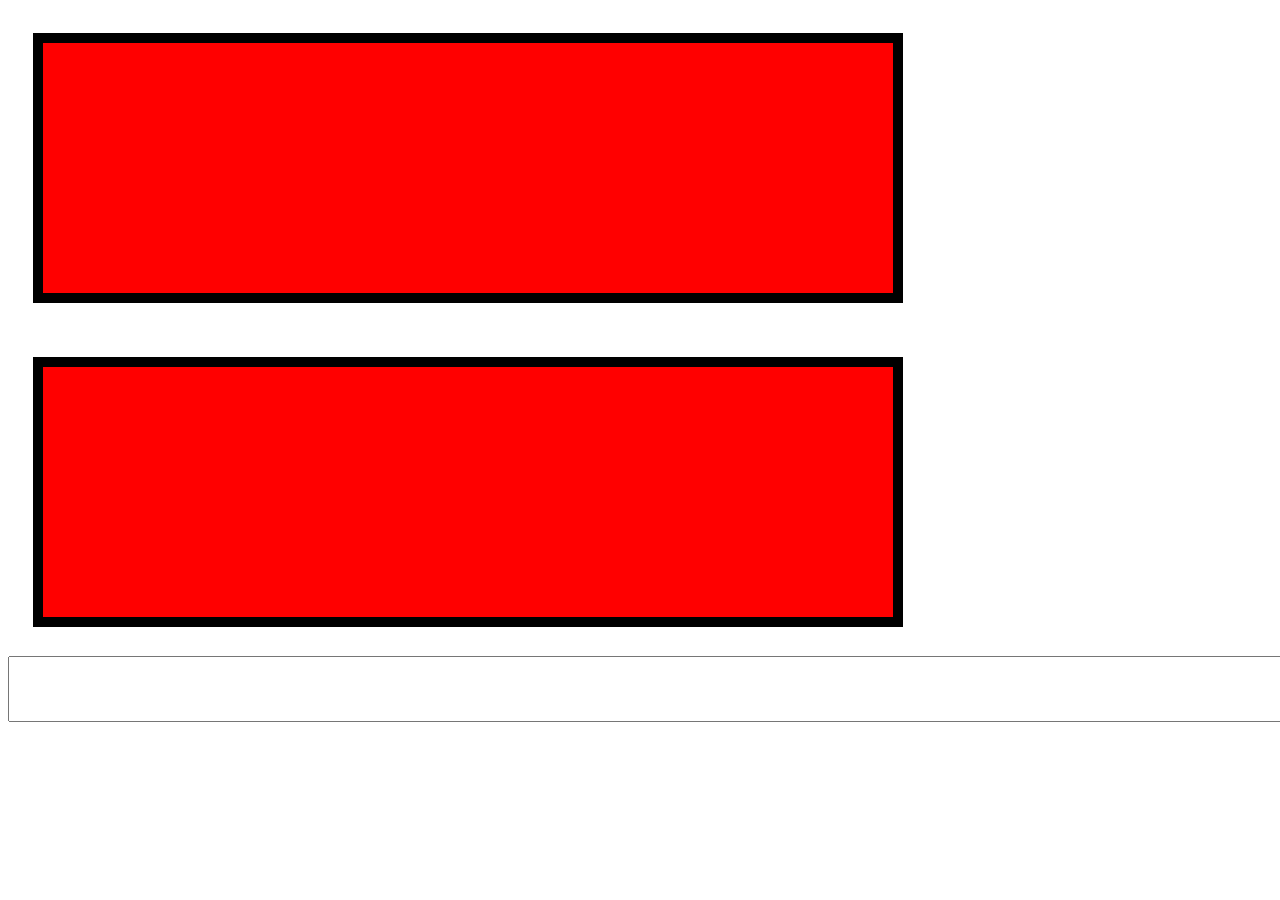
<file: Week 2/Session 1/index.html>
<!DOCTYPE html>
<html lang="en">
<head>
    <meta charset="UTF-8">
    <meta name="viewport" content="width=device-width, initial-scale=1.0">
    <link rel="stylesheet" href="styles.css">
    <title>The Big 3: CSS</title>
</head>
<body>
    <!-- <h1 class="highlight bigtext">Hello, World!</h1>
    <h1 class="highlight">Hello, World!</h1>
    <h1>Hello, World!</h1>
    <h1 id="special">Hello, World!</h1> -->
    <!-- <p>Hello everyone!</p>
    <h1 id="special" class="highlight">Hello Everyone!</h1> -->

    <div id="box"></div> 
    <div id="box"></div>

    <textarea name="" id="" rows="4" cols="200"></textarea>
</body>
</html>
</file>
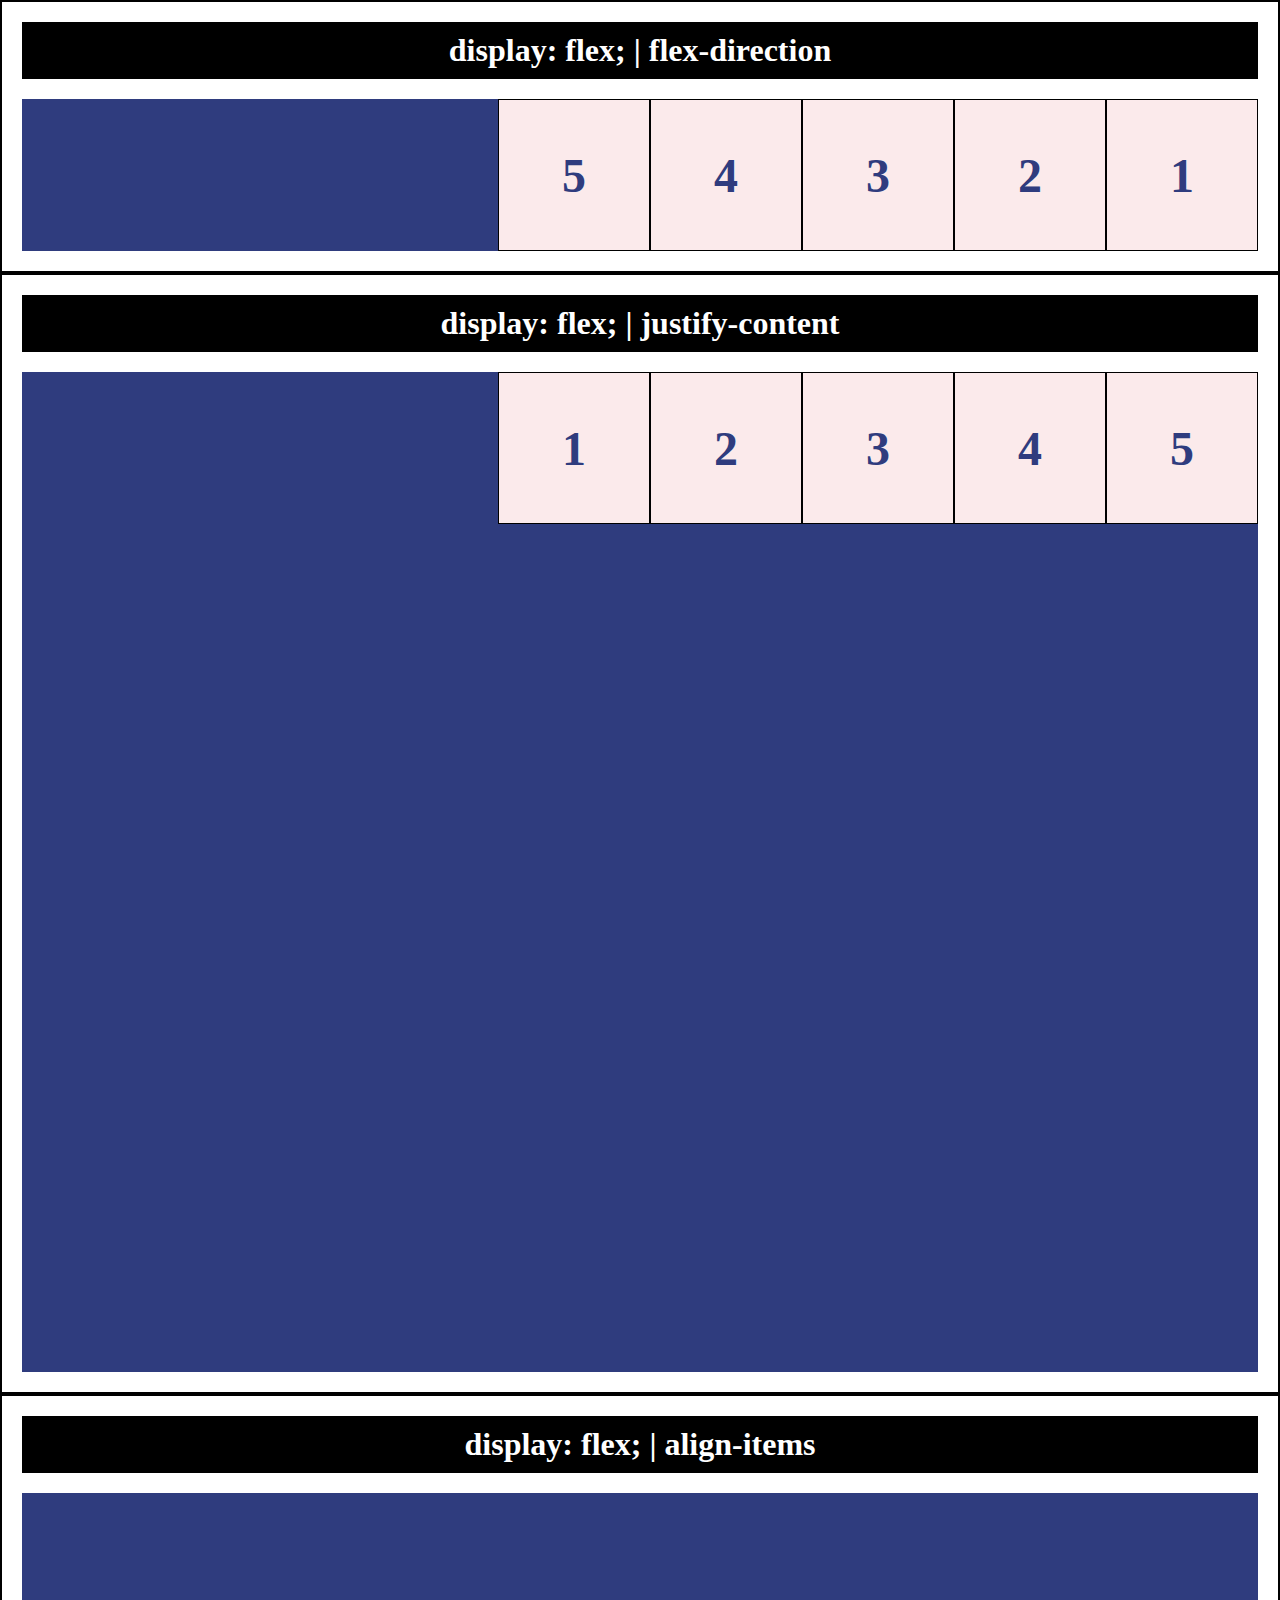
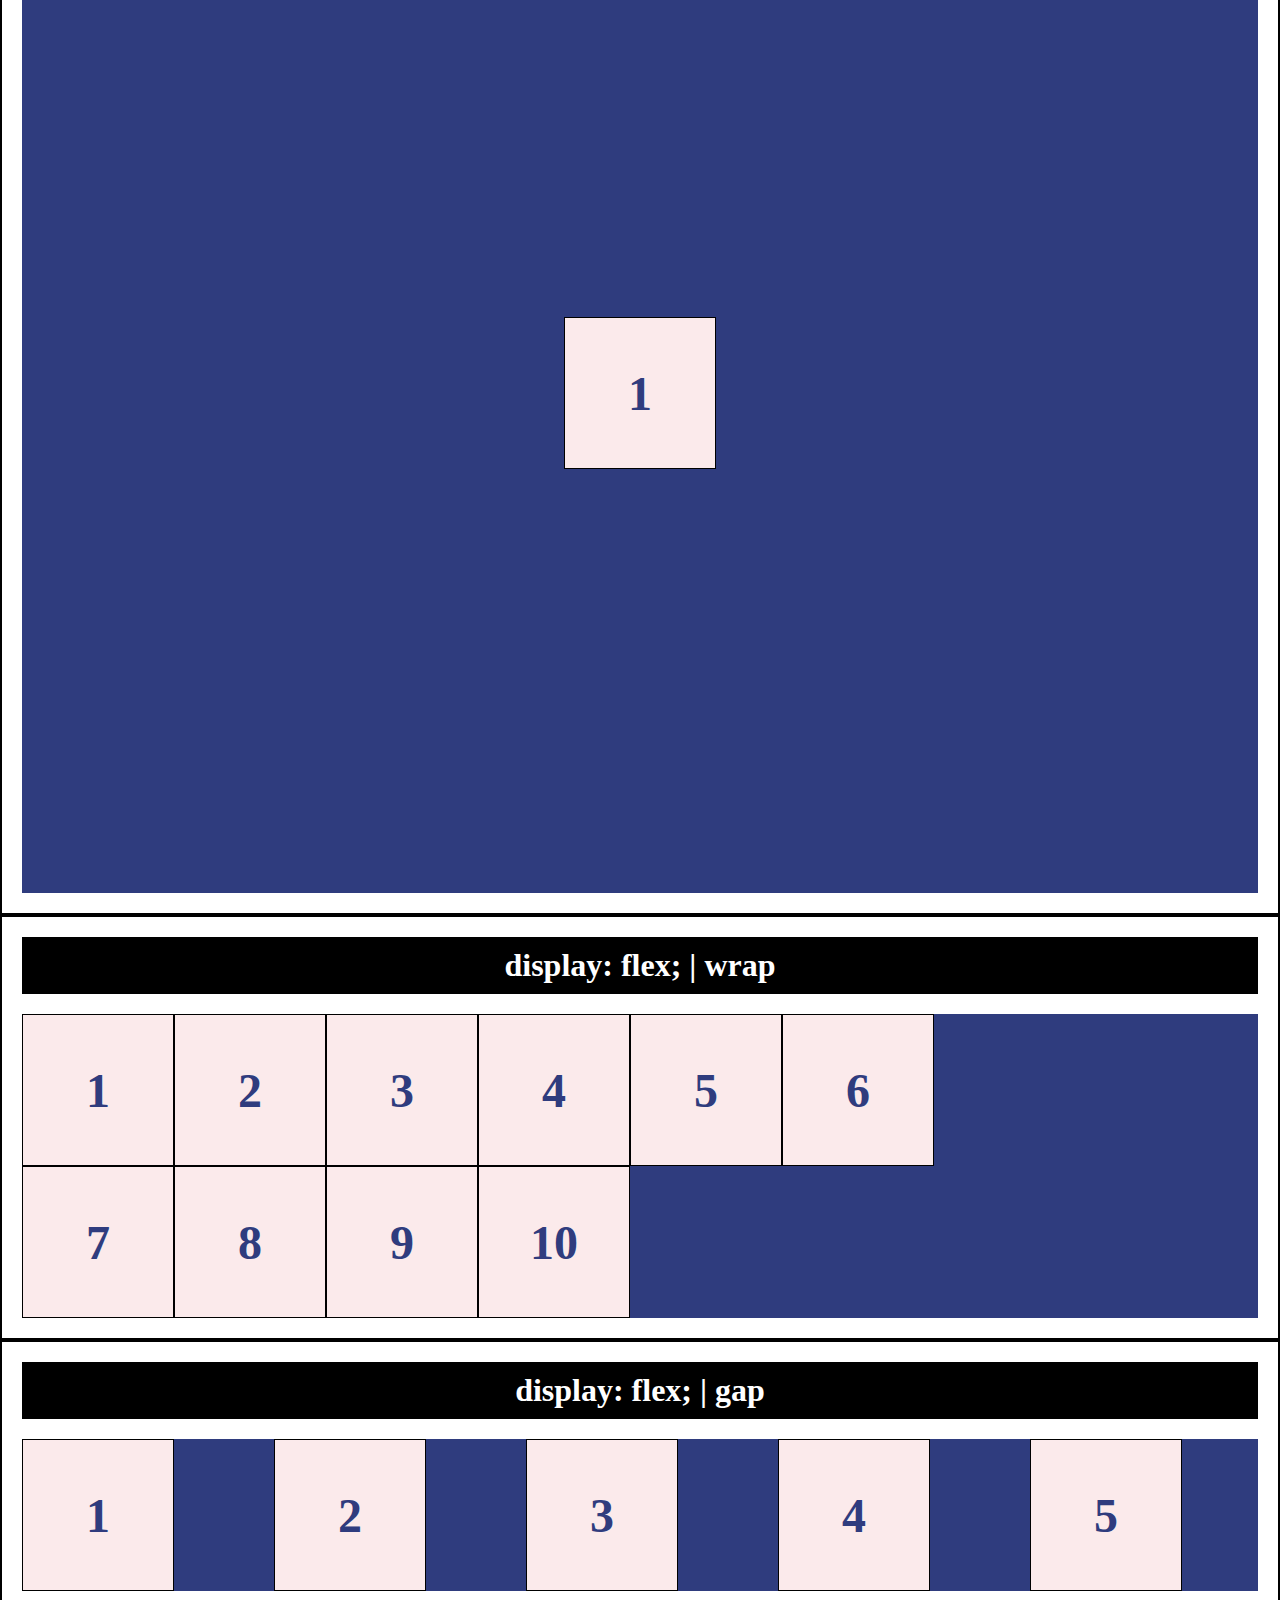
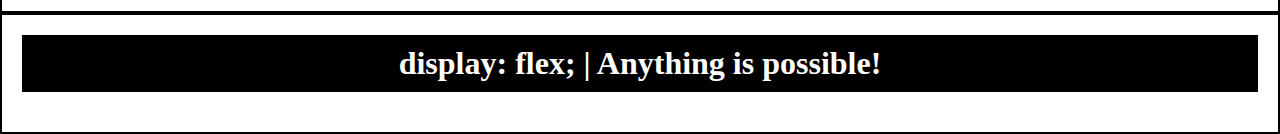
<file: Week 2/Session 2/index.html>
<!DOCTYPE html>
<html lang="en">

<head>
    <meta charset="UTF-8">
    <meta http-equiv="X-UA-Compatible" content="IE=edge">
    <meta name="viewport" content="width=device-width, initial-scale=1.0">
    <link rel="stylesheet" href="style.css">
    <title>Display Flex</title>
</head>

<body>
    <div class="example-container">
        <h1 class="example-title"> display: flex; | flex-direction </h1>
        <div id="display-flex-flex-direction" class="container">
            <div class="box">
                <h2>1</h2>
            </div>
            <div class="box">
                <h2>2</h2>
            </div>
            <div class="box">
                <h2>3</h2>
            </div>
            <div class="box">
                <h2>4</h2>
            </div>
            <div class="box">
                <h2>5</h2>
            </div>
        </div>
    </div>

    <div class="example-container">
        <h1 class="example-title"> display: flex; | justify-content </h1>
        <div id="display-flex-justify-content" class="container">
            <div class="box">
                <h2>1</h2>
            </div>
            <div class="box">
                <h2>2</h2>
            </div>
            <div class="box">
                <h2>3</h2>
            </div>
            <div class="box">
                <h2>4</h2>
            </div>
            <div class="box">
                <h2>5</h2>
            </div>
        </div>
    </div>

    <div class="example-container">
        <h1 class="example-title"> display: flex; | align-items </h1>
        <div id="display-flex-align-items" class="container">
            <div class="box ">
                <h2>1</h2>
            </div>
            <!-- <div class="box special_request">
                <h2>2</h2>
            </div>
            <div class="box special_request">
                <h2>3</h2>
            </div>
            <div class="box special_request">
                <h2>4</h2>
            </div>
            <div class="box special_request">
                <h2>5</h2>
            </div>
            <div class="box special_request">
                <h2>6</h2>
            </div>
            <div class="box special_request">
                <h2>7</h2>
            </div> -->
        </div>
    </div>

    <div class="example-container">
        <h1 class="example-title"> display: flex; | wrap </h1>
        <div id="display-flex-wrap" class="container">
            <div id="special_request">
                <div class="box">
                    <h2>1</h2>
                </div>
                <div class="box">
                    <h2>2</h2>
                </div>
                <div class="box">
                    <h2>3</h2>
                </div>
                <div class="box">
                    <h2>4</h2>
                </div>
                <div class="box">
                    <h2>5</h2>
                </div>
                <div class="box">
                    <h2>6</h2>
                </div>
                <div class="box">
                    <h2>7</h2>
                </div>
                <div class="box">
                    <h2>8</h2>
                </div>
                <div class="box">
                    <h2>9</h2>
                </div>
                <div class="box">
                    <h2>10</h2>
                </div>
            </div>
        </div>
    </div>

    <div class="example-container">
        <h1 class="example-title"> display: flex; | gap </h1>
        <div id="display-flex-gap" class="container">
            <div class="box">
                <h2>1</h2>
            </div>
            <div class="box">
                <h2>2</h2>
            </div>
            <div class="box">
                <h2>3</h2>
            </div>
            <div class="box">
                <h2>4</h2>
            </div>
            <div class="box">
                <h2>5</h2>
            </div>
        </div>
    </div>

    <div class="example-container">
        <h1 class="example-title"> display: flex; | Anything is possible! </h1>
        <div id="display-flex-combining" class="container">
            
        </div>
    </div>
</body>

</html>
</file>
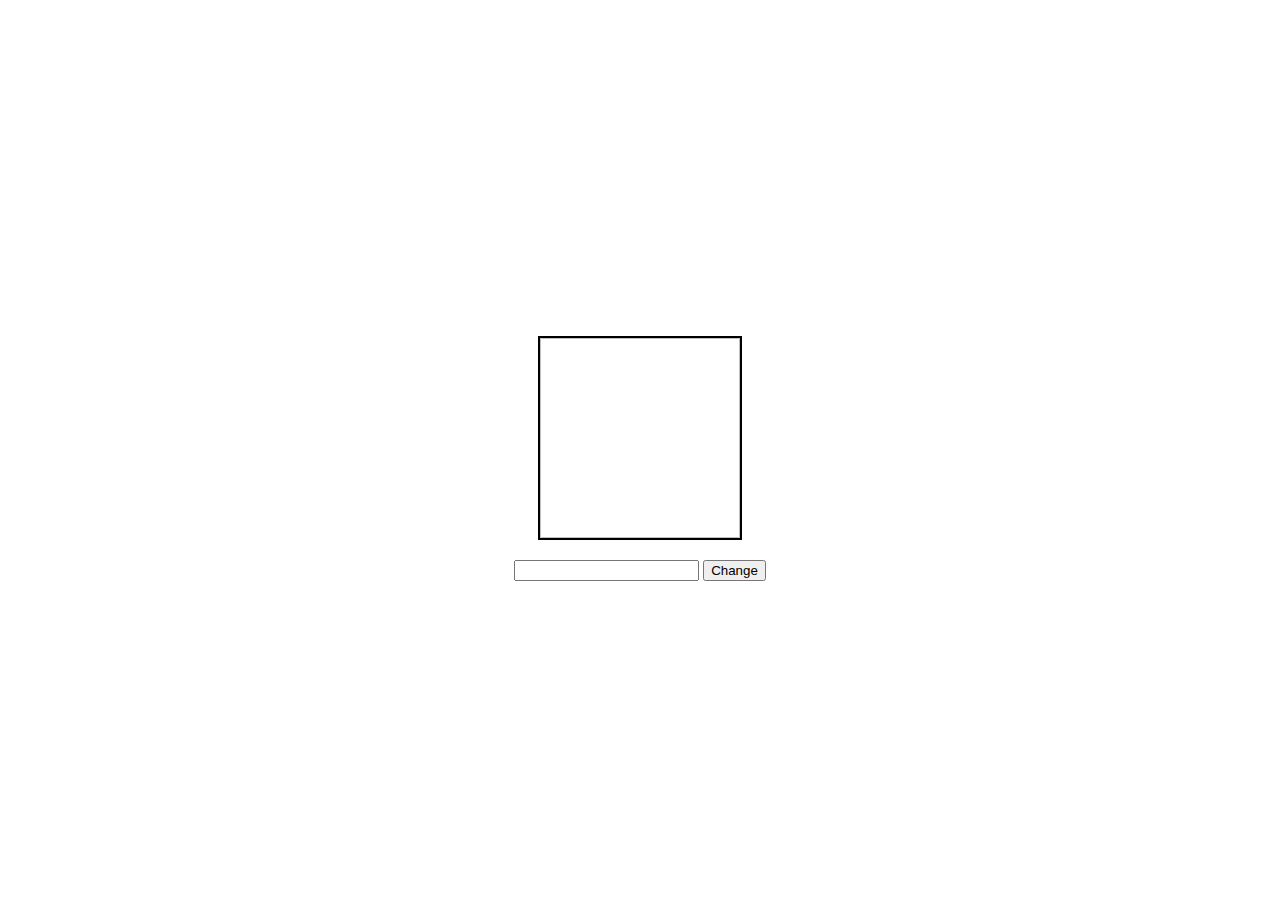
<file: Week 3/Session 1/index.html>
<!DOCTYPE html>
<html lang="en">
<head>
    <meta charset="UTF-8">
    <meta name="viewport" content="width=device-width, initial-scale=1.0">
    <title>Document</title>
    <style>
        .full-height {
            height: 100vh;
        }
        #box {
            width: 200px;
            height: 200px;
            border: 2px solid black;
        }

        .d-flex {
            display: flex;
        }

        .align-items-center
        {
            align-items: center;
        }

        .justify-content-center
        {
            justify-content: center;
        }

        .flex-column {
            flex-direction: column;
            gap: 20px;
        }

        #box:hover {
            background-color: red;
            transition: background-color 1s ease-in-out;
        }
    </style>
</head>
<body class="full-height ">
    <div class="d-flex align-items-center justify-content-center full-height flex-column">
        <img id="box">

        <div>
            <input id="input" onchange="changeColor()" type="text">
            <button onclick="   ()">Change</button>
        </div>

    </div>
    <script src="script.js"></script>
</body>
</html>
</file>
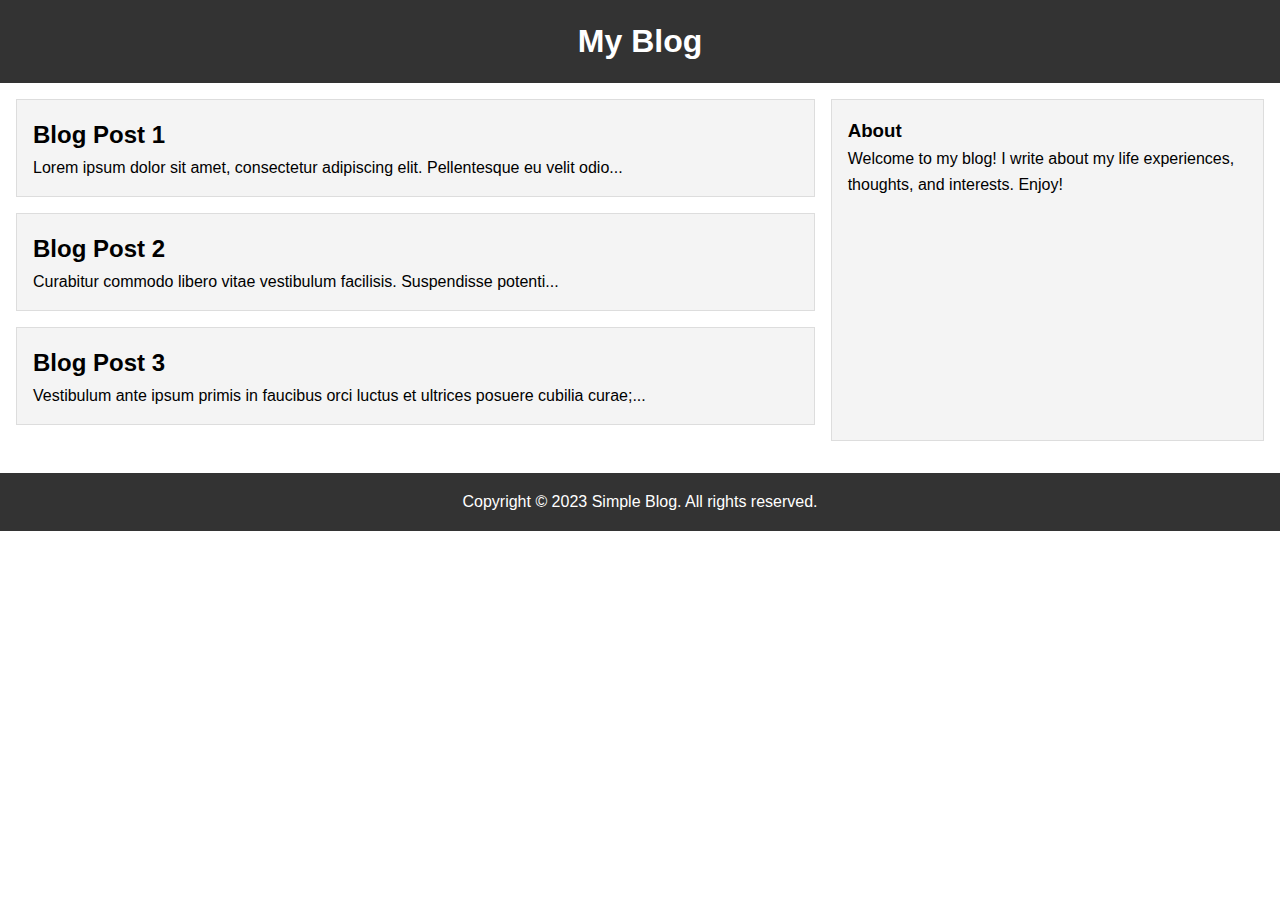
<file: Week 2/Session 2/Example Web Page/index.html>
<!DOCTYPE html>
<html lang="en">

<head>
    <meta charset="UTF-8">
    <meta name="viewport" content="width=device-width, initial-scale=1.0">
    <link rel="stylesheet" href="styles.css">
    <title>Simple Blog</title>
</head>

<body>
    <header>
        <h1>My Blog</h1>
    </header>
    <main>
        <section class="blog-posts">
            <article class="blog-post">
                <h2>Blog Post 1</h2>
                <p>Lorem ipsum dolor sit amet, consectetur adipiscing elit. Pellentesque eu velit odio...</p>
            </article>
            <article class="blog-post">
                <h2>Blog Post 2</h2>
                <p>Curabitur commodo libero vitae vestibulum facilisis. Suspendisse potenti...</p>
            </article>
            <article class="blog-post">
                <h2>Blog Post 3</h2>
                <p>Vestibulum ante ipsum primis in faucibus orci luctus et ultrices posuere cubilia curae;...</p>
            </article>
        </section>
        <aside class="sidebar">
            <h3>About</h3>
            <p>Welcome to my blog! I write about my life experiences, thoughts, and interests. Enjoy!</p>
        </aside>
    </main>
    <footer>
        <p>Copyright &copy; 2023 Simple Blog. All rights reserved.</p>
    </footer>
</body>

</html>
</file>
<file: Week 2/Session 1/styles.css>
/* Element Selectors */
/* S: 1 */
/* body {
    background-color: lightblue;
}

h1 {
    color: white;
}

/* Class Selectors */
/* S: 10 */
/* .highlight {
    color: rgb(0, 47, 255)!important;
}

.bigtext {
    font-size: 3rem;
}

/* ID Selectors */
/* S: 100 */
/* #special {
    background-color: black;
    color: red;
}  */


/* 
selector {
    css-property-name: value;
}

*/

/* Text Alignment */
h1 {
    text-align: center;
}

/* Width and Height */
#box {
    width: 800px;
    height: 200px;
    display: inline-block;
    /* box-sizing: border-box; */
    /* background-color: blueviolet; */
}

/* Border */
#box {
    background-color: red;
    padding: 25px;
    border: 10px solid black;
    margin: 25px;
}
</file>
<file: Week 2/Session 2/Example Web Page/styles.css>
* {
    box-sizing: border-box;
    margin: 0;
    padding: 0;
}

body {
    font-family: Arial, sans-serif;
    line-height: 1.6;
}

header {
    background-color: #333;
    color: white;
    text-align: center;
    padding: 1rem;
}

main {
    display: flex;
    flex-wrap: wrap;
    justify-content: space-around;
    padding: 1rem;
}

.blog-posts {
    flex: 2;
    margin-right: 1rem;
}

.blog-post {
    background-color: #f4f4f4;
    border: 1px solid #ddd;
    margin-bottom: 1rem;
    padding: 1rem;
}

.sidebar {
    background-color: #f4f4f4;
    border: 1px solid #ddd;
    flex: 1;
    padding: 1rem;
}

footer {
    background-color: #333;
    color: white;
    text-align: center;
    padding: 1rem;
    margin-top: 1rem;
}

@media (max-width: 768px) {
    main {
        flex-direction: column;
    }

    .blog-posts {
        margin-right: 0;
    }
}
</file>
<file: Week 2/Session 2/style.css>
/* CSS Reset */
* {
    margin: 0;
    padding: 0;
}

.example-container {
    padding: 20px;
    border: 2px solid #000;
}

.example-title{
    text-align: center;
    color: #FFF;
    background-color: #000;
    padding: 10px 0;
}

.box{
    width: 150px;
    height: 150px;
    background-color: #FBEAEB;
    color: #2F3C7E;
    display: flex;
    justify-content: center;
    align-items: center;
    border: 1px solid black;
    font-size: 2rem;
}

.high-1{
    height: 200px;
}

.high-2{
    height: 250px;
}

.high-3{
    height: 300px;
}

.container{
    margin-top: 20px;
    background-color: #2F3C7E;
    width: 100%;
}

/* Lesson Starts Here */


#display-flex-flex-direction {
    display: flex;
    flex-direction: row-reverse;
}

#display-flex-justify-content {
    height: 1000px;
    display: flex;
    flex-direction: row;
    justify-content: end;
}

#display-flex-align-items {
    height: 1000px;
    flex-direction: row;
    display: flex;
    justify-content: center;
    align-items: center;
}

#display-flex-wrap {
    flex-wrap:wrap;
}

#special_request {
    display: flex;
    width: 80%;
    flex-wrap: wrap;
}

#display-flex-gap 
{
    display: flex;
    gap: 100px;
}
</file>
